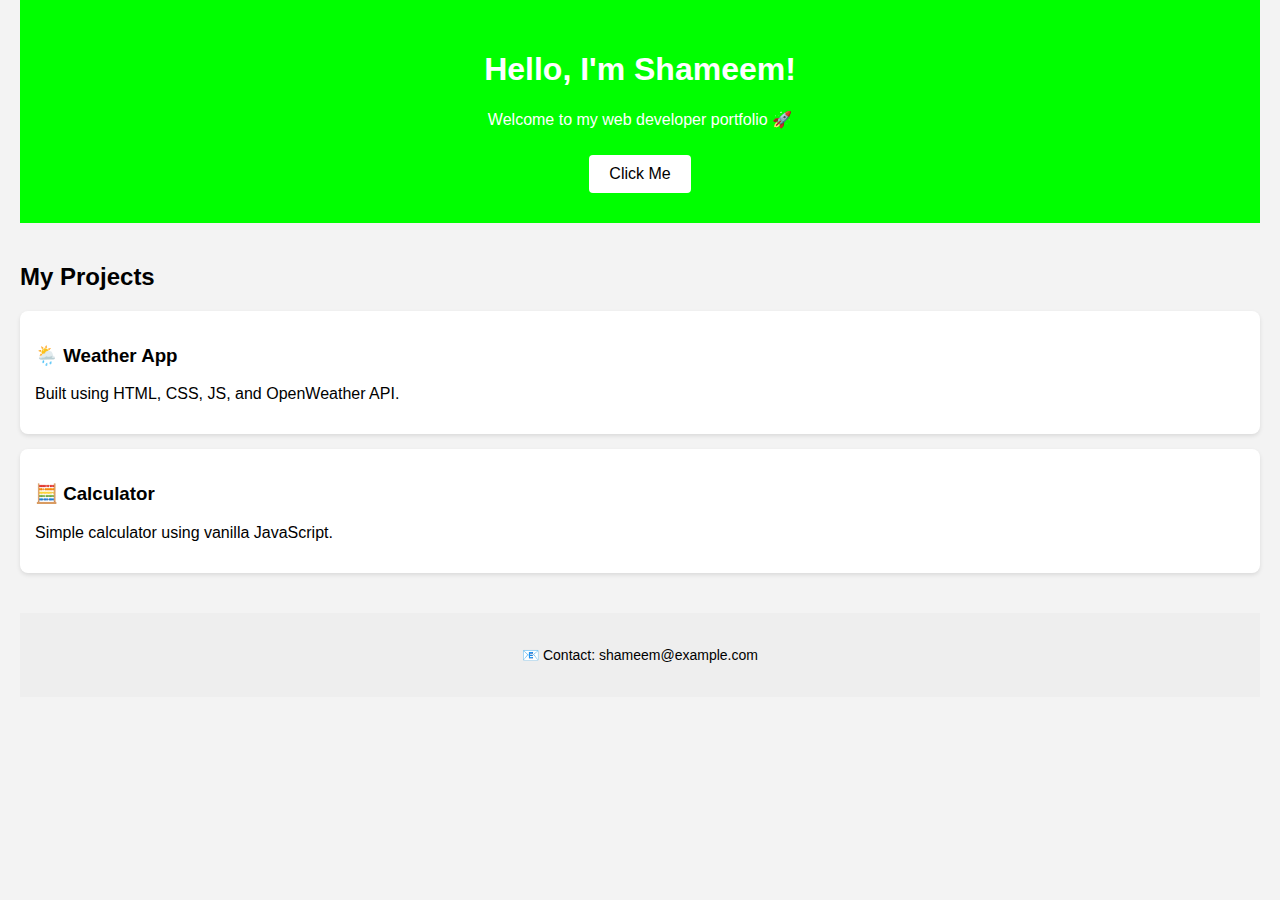
<file: index.html>
<!DOCTYPE html> <!-- Declare the document type as HTML5 -->
<html lang="en"> <!-- Start of HTML document with language set to English -->
<head>
  <meta charset="UTF-8"> <!-- Character encoding for special characters -->
  <title>Shameem's Portfolio</title> <!-- The title shown in browser tab -->
  
  <!-- Link to external CSS file for styling -->
  <link rel="stylesheet" href="style.css">
</head>
<body> <!-- Start of the body content -->

  <!-- Header section starts here -->
  <header>
    <h1>Hello, I'm Shameem!</h1> <!-- Main heading -->
    <p>Welcome to my web developer portfolio 🚀</p> <!-- Subheading / description -->
    
    <!-- A clickable button that runs JavaScript when clicked -->
    <button onclick="showMessage()">Click Me</button>
  </header>
  <!-- Header section ends -->

  <!-- Start of the Projects section -->
  <section class="projects">
    <h2>My Projects</h2> <!-- Section title -->

    <!-- First project block -->
    <div class="project">
      <h3>🌦️ Weather App</h3> <!-- Project title -->
      <p>Built using HTML, CSS, JS, and OpenWeather API.</p> <!-- Project description -->
    </div>

    <!-- Second project block -->
    <div class="project">
      <h3>🧮 Calculator</h3> <!-- Project title -->
      <p>Simple calculator using vanilla JavaScript.</p> <!-- Project description -->
    </div>
  </section>
  <!-- Projects section ends -->

  <!-- Footer section starts -->
  <footer>
    <p>📧 Contact: shameem@example.com</p> <!-- Contact information -->
  </footer>
  <!-- Footer ends -->

  <!-- Link to external JavaScript file -->
  <script src="script.js"></script>
</body>
</html> <!-- End of HTML document -->
</file>
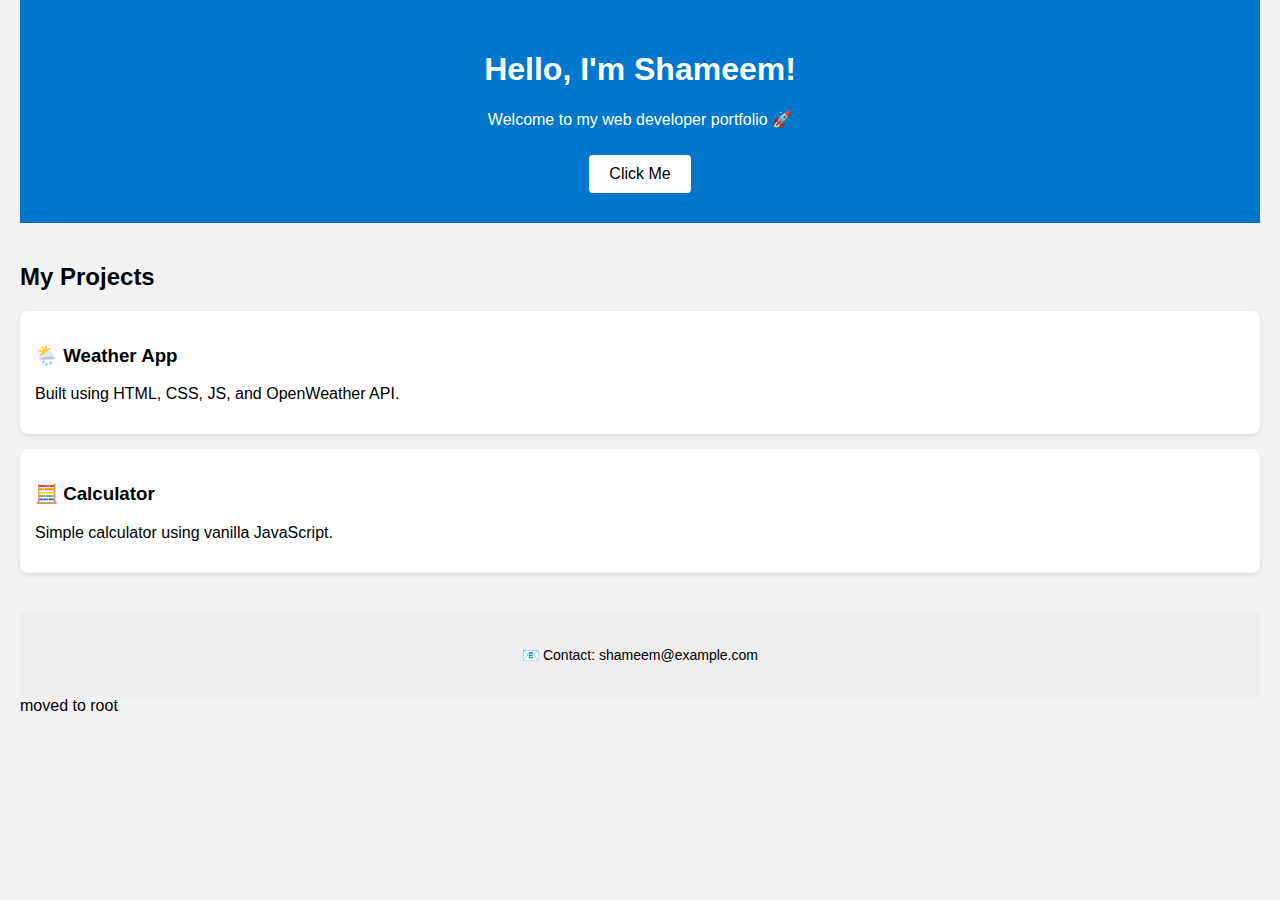
<file: portfolio/index.html>
<!DOCTYPE html> <!-- Declare the document type as HTML5 -->
<html lang="en"> <!-- Start of HTML document with language set to English -->
<head>
  <meta charset="UTF-8"> <!-- Character encoding for special characters -->
  <title>Shameem's Portfolio</title> <!-- The title shown in browser tab -->
  
  <!-- Link to external CSS file for styling -->
  <link rel="stylesheet" href="style.css">
</head>
<body> <!-- Start of the body content -->

  <!-- Header section starts here -->
  <header>
    <h1>Hello, I'm Shameem!</h1> <!-- Main heading -->
    <p>Welcome to my web developer portfolio 🚀</p> <!-- Subheading / description -->
    
    <!-- A clickable button that runs JavaScript when clicked -->
    <button onclick="showMessage()">Click Me</button>
  </header>
  <!-- Header section ends -->

  <!-- Start of the Projects section -->
  <section class="projects">
    <h2>My Projects</h2> <!-- Section title -->

    <!-- First project block -->
    <div class="project">
      <h3>🌦️ Weather App</h3> <!-- Project title -->
      <p>Built using HTML, CSS, JS, and OpenWeather API.</p> <!-- Project description -->
    </div>

    <!-- Second project block -->
    <div class="project">
      <h3>🧮 Calculator</h3> <!-- Project title -->
      <p>Simple calculator using vanilla JavaScript.</p> <!-- Project description -->
    </div>
  </section>
  <!-- Projects section ends -->

  <!-- Footer section starts -->
  <footer>
    <p>📧 Contact: shameem@example.com</p> <!-- Contact information -->
  </footer>
  <!-- Footer ends -->
moved to root
  <!-- Link to external JavaScript file -->
  <script src="script.js"></script>
</body>
</html> <!-- End of HTML document -->
</file>
<file: style.css>
/* Set general styles for the whole page */
body {
  font-family: 'Segoe UI', sans-serif;  /* Use a clean and modern font */
  background-color: #f3f3f3;            /* Set a light gray background */
  margin: 0;                            /* Remove default margin */
  padding: 0 20px;                      /* Add horizontal padding */
}

/* Style for the header section */
header {
  background-color: #00ff00;            /* green background */
  color: white;                         /* White text */
  padding: 30px 20px;                   /* Padding inside header */
  text-align: center;                   /* Center the text */
}

/* Add spacing around the projects section */
.projects {
  margin: 40px 0;                       /* Add top and bottom margin */
}

/* Style each individual project box */
.project {
  background: white;                    /* White background for the project box */
  border-radius: 8px;                   /* Rounded corners */
  padding: 15px;                        /* Inner spacing */
  margin-bottom: 15px;                  /* Space between project boxes */
  box-shadow: 0 2px 4px rgba(0,0,0,0.1);/* Add a soft shadow */
}

/* Style for the footer section */
footer {
  text-align: center;                   /* Center the footer text */
  padding: 20px;                        /* Padding around the footer */
  background: #eee;                     /* Light gray background */
  font-size: 14px;                      /* Smaller font size */
}

/* Style the button */
button {
  margin-top: 10px;                     /* Space above the button */
  padding: 10px 20px;                   /* Padding inside the button */
  font-size: 16px;                      /* Font size for button text */
  background: #fff;                     /* White background */
  border: none;                         /* No border */
  border-radius: 4px;                   /* Slightly rounded corners */
  cursor: pointer;                      /* Pointer cursor on hover */
}

/* Add hover effect to the button */
button:hover {
  background: #005fa3;                  /* Darker blue background on hover */
  color: white;                         /* White text on hover */
}
</file>
<file: portfolio/style.css>
/* Set general styles for the whole page */
body {
  font-family: 'Segoe UI', sans-serif;  /* Use a clean and modern font */
  background-color: #f3f3f3;            /* Set a light gray background */
  margin: 0;                            /* Remove default margin */
  padding: 0 20px;                      /* Add horizontal padding */
}

/* Style for the header section */
header {
  background-color: #0077cc;            /* Blue background */
  color: white;                         /* White text */
  padding: 30px 20px;                   /* Padding inside header */
  text-align: center;                   /* Center the text */
}

/* Add spacing around the projects section */
.projects {
  margin: 40px 0;                       /* Add top and bottom margin */
}

/* Style each individual project box */
.project {
  background: white;                    /* White background for the project box */
  border-radius: 8px;                   /* Rounded corners */
  padding: 15px;                        /* Inner spacing */
  margin-bottom: 15px;                  /* Space between project boxes */
  box-shadow: 0 2px 4px rgba(0,0,0,0.1);/* Add a soft shadow */
}

/* Style for the footer section */
footer {
  text-align: center;                   /* Center the footer text */
  padding: 20px;                        /* Padding around the footer */
  background: #eee;                     /* Light gray background */
  font-size: 14px;                      /* Smaller font size */
}

/* Style the button */
button {
  margin-top: 10px;                     /* Space above the button */
  padding: 10px 20px;                   /* Padding inside the button */
  font-size: 16px;                      /* Font size for button text */
  background: #fff;                     /* White background */
  border: none;                         /* No border */
  border-radius: 4px;                   /* Slightly rounded corners */
  cursor: pointer;                      /* Pointer cursor on hover */
}

/* Add hover effect to the button */
button:hover {
  background: #005fa3;                  /* Darker blue background on hover */
  color: white;                         /* White text on hover */
}
</file>
